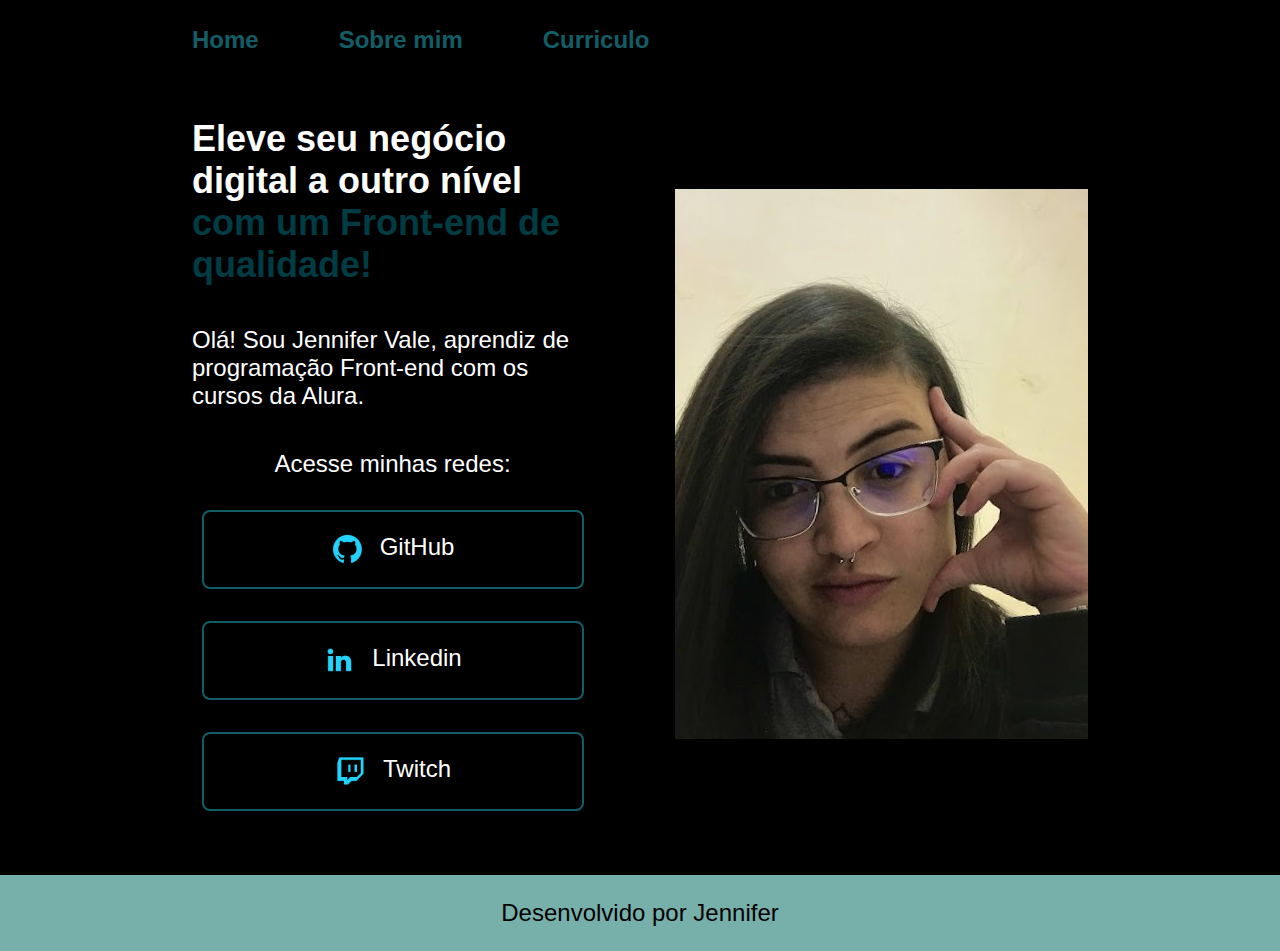
<file: index.html>
<!DOCTYPE html>
<html lang="pt-br">
<head>
    <meta charset="UTF-8">
    <meta http-equiv="X-UA-compatible" content="IE=edge">
    <meta name="viewport" content="width=device-width, initial-scale=1.0">
    <title>Portifolio</title>
    <link rel="stylesheet" href="./style/style.css">
</head>
<body>
    <header class="cabecalho">
        <nav class="cabecalho_menu">
            <a class="cabecalho_menu_link" href="indix.html">Home</a>
            <a class="cabecalho_menu_link" href="abbout.html">Sobre mim</a>
            <a class="cabecalho_menu_link" href="documento.html">Curriculo</a>
        </nav>
    </header>
    <main class="apresentacao">
        <section class="apresentacao__conteudo">
            <h1 class="apresentacao__conteudo__titulo">Eleve seu negócio digital a outro nível <strong class="titulo-destaque">com um Front-end de qualidade!</strong></h1>
            <p class="apresentacao__conteudo__texto">Olá! Sou Jennifer Vale, aprendiz de programação Front-end com os cursos da Alura.</p> 
            <div class="apresentacao__links">
                <h2 class="apresentacao__links_subtitulo">Acesse minhas redes:</h2>
      
            <a class="apresentacao__links__link" href="https://github.com/Aster0909">
                <img src=./assets/github.png>
                GitHub
            </a>
            <a class="apresentacao__links__link" href="https://linkedin.com/in/jennifer-marinho">
                <img src=./assets/linkedin.png>
                Linkedin
            </a>
            <a class="apresentacao__links__link" href="https://twitch.tv/jennimarinho27">
                <img src=./assets/twitch.png>
                Twitch
            </a>
            </div>
        </section>
    
        <img class="aprendiz__imagem"src=./assets/IMG_3655.jpg alt="Foto da Jennifer em pb">
    </main>
    <footer class="rodape">
        <p>Desenvolvido por Jennifer</p>
    </footer>
</body>
</html>
</file>
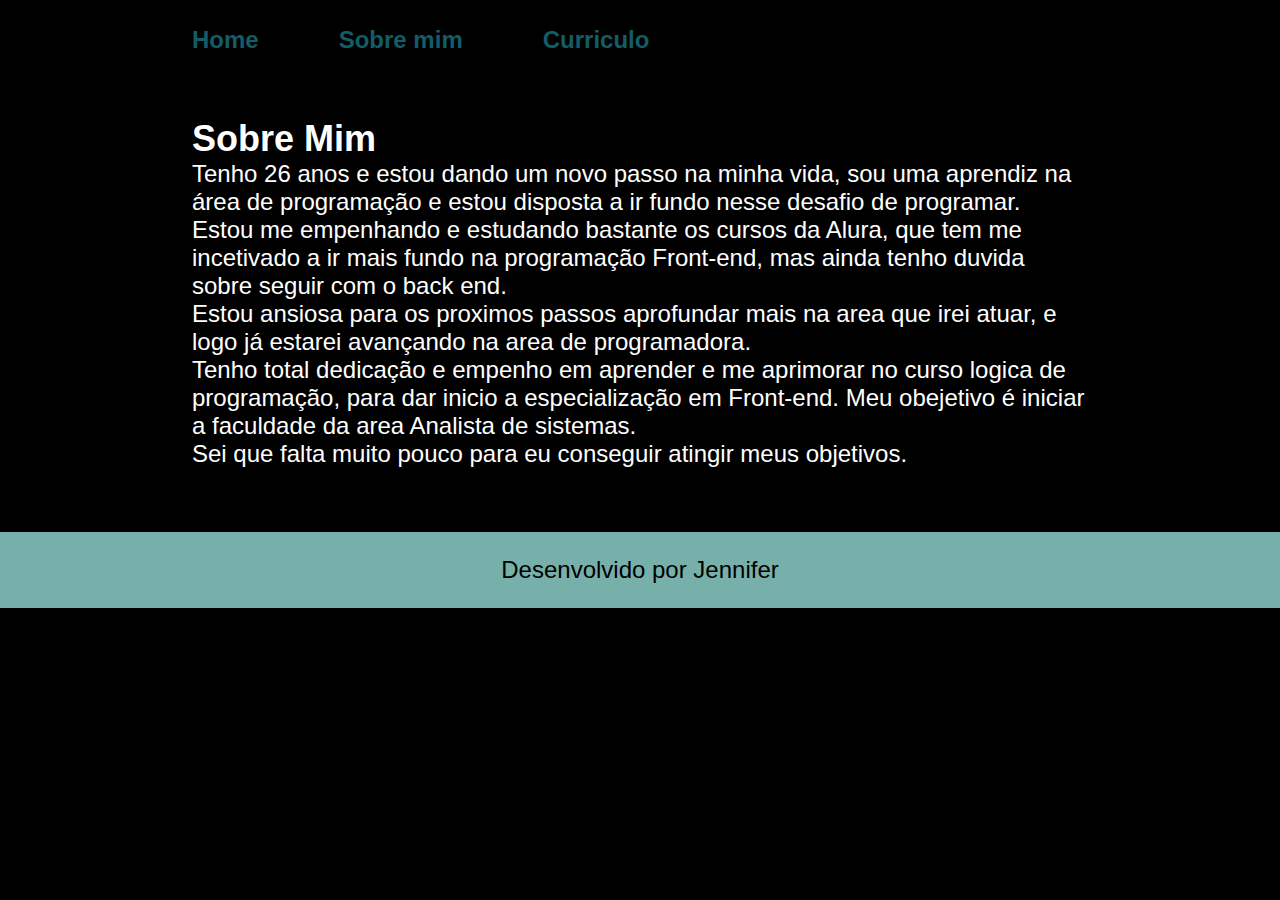
<file: abbout.html>
<!DOCTYPE html>
<html lang="pt-br">
    <head>
        <meta charset="UTF-8">
        <meta http-equiv="X-UA-compatible" content="IE=edge">
        <meta name="viewport" content="width=device-width">
        <title>Sobre Mim</title>
        <link rel="stylesheet" href="./style/style.css">
    </head>
    <body>
       <header class="cabecalho">
        <nav class="cabecalho_menu">
            <a class="cabecalho_menu_link" href="indix.html">Home</a>
            <a class="cabecalho_menu_link" href="abbout.html">Sobre mim</a>
            <a class="cabecalho_menu_link" href="documento.html">Curriculo</a>
        </nav>
       </header>

       <main class="apresentacao">
        <section>
            <h1 class="apresentacao__conteudo__titulo">Sobre Mim</h1>
            <p class="apresentacao__conteudo__texto">Tenho 26 anos e estou dando um novo passo na minha vida, sou uma aprendiz na área de programação e estou disposta a ir fundo nesse desafio de programar.</p>
            <p class="apresentacao__conteudo__texto">Estou me empenhando e estudando bastante os cursos da Alura, que tem me incetivado a ir mais fundo na programação Front-end, mas ainda tenho duvida sobre seguir com o back end.</p>
            <p class="apresentacao__conteudo__texto">Estou ansiosa para os proximos passos aprofundar mais na area que irei atuar, e logo já estarei avançando na area de programadora.</p>
            <p class="apresentacao__conteudo__texto">Tenho total dedicação e empenho em aprender e me aprimorar no curso logica de programação, para dar inicio a especialização em Front-end. Meu obejetivo é iniciar a faculdade da area Analista de sistemas.</p>
            <p class="apresentacao__conteudo__texto">Sei que falta muito pouco para eu conseguir atingir meus objetivos.</p>
        </section>
       </main>

       <footer class="rodape">
           <p>Desenvolvido por Jennifer</p>
       </footer>
    </body>
</html>
</file>
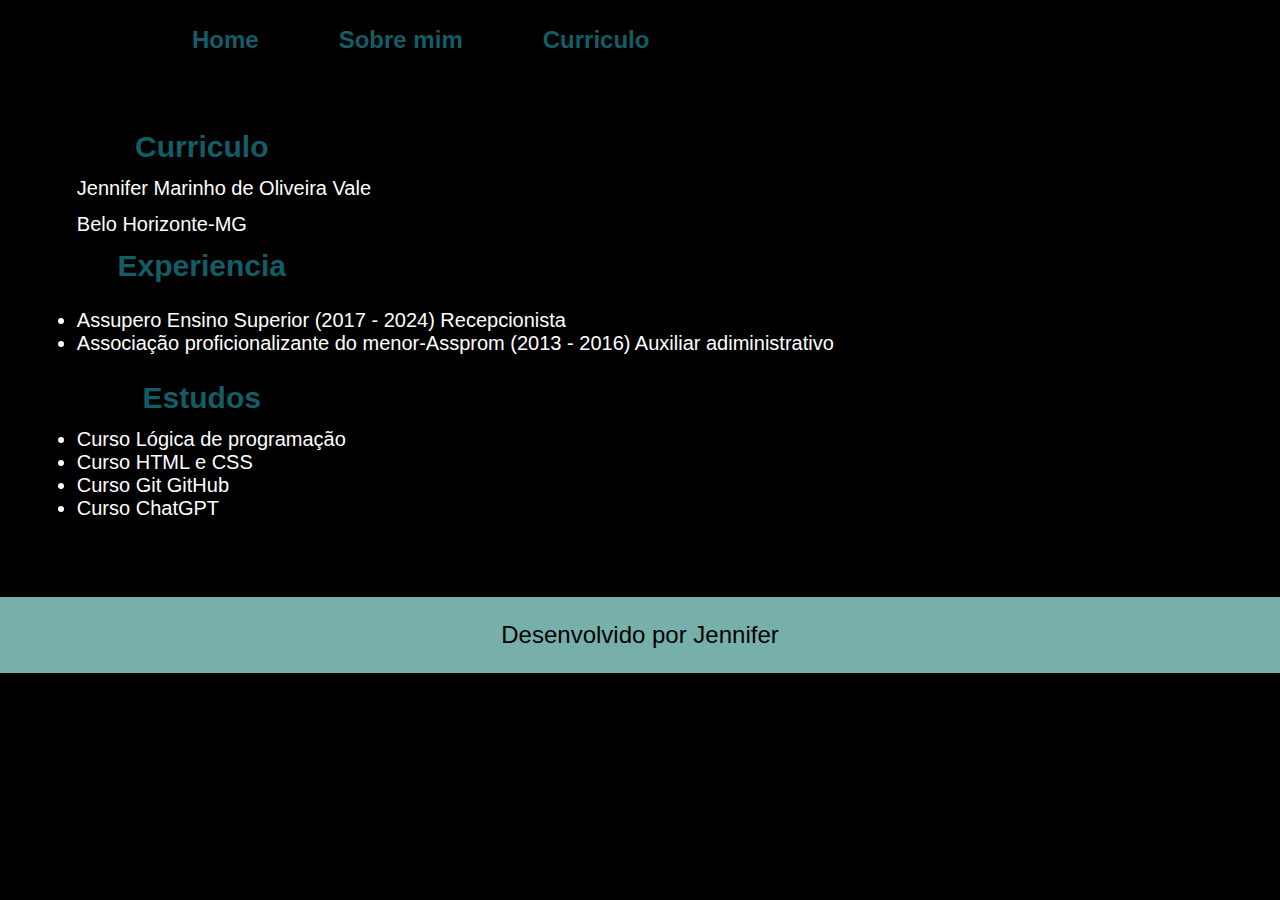
<file: documento.html>
<!DOCTYPE html>
<html lang="pt-br">
<head>
    <meta charset="UTF-8">
    <meta http-equiv="X-UA-compatible" content="IE=edge">
    <meta name="viewport" content="width=device-width, initial-scale=1.0">
    <title>Curriculo</title>
    <link rel="stylesheet" href="./style/style.css">
</head>
<body>
    <header class="cabecalho">
        <nav class="cabecalho_menu">
            <a class="cabecalho_menu_link" href="indix.html">Home</a>
            <a class="cabecalho_menu_link" href="abbout.html">Sobre mim</a>
            <a class="cabecalho_menu_link" href="documento.html">Curriculo</a>
        </nav>
       </header>
       <main class="inicio">
        <section class="inicio_eu">
            <h1 class="inicio_eu_titulo">Curriculo</h1>
            <p class="inicio_eu_texto">Jennifer Marinho de Oliveira Vale</p>
            <p class="inicio_eu_texto">Belo Horizonte-MG</p>
            <h2 class="inicio_eu_titulo">Experiencia</h2>
            <p class="inicio_eu_texto">
            <ul class="inicio_eu_texto">
                <li>Assupero Ensino Superior (2017 - 2024) Recepcionista</li>
                <li>Associação proficionalizante do menor-Assprom (2013 - 2016) Auxiliar adiministrativo</li>
            </ul>
            </p>
            <h2 class="inicio_eu_titulo">Estudos</h2>
            <div class="inicio_eu_texto">
                <ul class="inicio_eu_texto">
                    <li>Curso Lógica de programação</li>
                    <li>Curso HTML e CSS</li>
                    <li>Curso Git GitHub</li>
                    <li>Curso ChatGPT</li>
                </ul>

            </div>
        </section>
        
       </main>
       <footer class="rodape">
        <p>Desenvolvido por Jennifer</p>
    </footer>
    
</body>
</html>
</file>
<file: style/style.css>
@impprt url('https//fonts.googleapis.com/css2?family=Krona+One&family=Monteserrat:wght@400;600display=swap');


*{
    margin:0;
    padding:0;
}

body {
    box-sizing: border-box;
    background-color: black;
    color: white;
}

.cabecalho{
    padding: 2% 0 0 15%;
}

.cabecalho_menu{
    display: flex;
    gap: 80px;
}

.cabecalho_menu_link{
    font-family: 'Monterrat' , sans-serif;
    font-size: 1.5rem;
    font-weight: 600;
    color: #135D66;
    text-decoration: none;
}

.titulo-destaque {
    color: #003C43;
}

.apresentacao {
    padding: 5% 15%;
    display: flex;
    align-items: center;
    justify-content: space-between;
    gap: 82px;
}

.apresentacao__conteudo {
    width: 50%;
    display: flex;
    flex-direction: column;
    gap: 40px;
}

.apresentacao__conteudo__titulo {
    font-size: 2.25rem;
    font-family: "Krona One" , sans-serif;
    justify-content: space-between;
    gap: 13px;
}

.apresentacao__conteudo__texto {
    font-size: 1.5rem;
    font-family: 'Monteserrat' , sans-serif;
    
}

.apresentacao__links {
    display: flex;
    flex-direction: column;
    justify-content: space-between;
    align-items: center;
    gap: 32px;
}

.apresentacao__links_subtitulo{
    font-family: 'Krona One' , sans-serif;
    font-weight: 400;
    font-size: 24px;
}

.apresentacao__links__link {
    display: flex;
    justify-content: center;
    gap: 16px;
    border: 2px solid #135D66;
    width: 378px;
    text-align: center;
    border-radius: 8px;
    font-size: 24px;
    font-weight: 600px;
    padding: 21.5px 0%;
    text-decoration: none;
    color: white;
    font-family: 'Monteserrat' , sans-serif;
}

.apresentacao__links__link:hover{
    background-color: #272727;
    padding: 6%;
    color: #77B0AA;
}

.apresentacao__imagem{
    width: 50%;
}

.rodape {
    padding: 24px;
    color: black;
    background-color: #77B0AA;
    text-align: center;
    font-family: 'Montserrat', sans-serif;
    font-size: 24px;
}

.inicio_eu{
    padding: 6%;
    display: flex;
    flex-direction: column;
    justify-content: space-between;
    gap: 13px;
}

.inicio_eu_titulo{
    border: white;
    width: 250px;
    text-align: center;
    font-family: "Krona One" , sans-serif;
    font-size: 30px;
    color: #135D66;
}

.inicio_eu_texto{
    text-align: left;
    font-size: 20px;
    text-align: left;
    font-family: 'Montserrat' , sans-serif;;
}

@media (max-width: 1200px){
    .cabecalho{
        padding: 10%;
    }
    .cabecalho_menu{
        justify-content: center;
    }

    .apresentacao{
        flex-direction: column-reverse;
        padding: 5%;
    }

    .apresentacao__conteudo{
        width: auto;
    }
}
</file>
